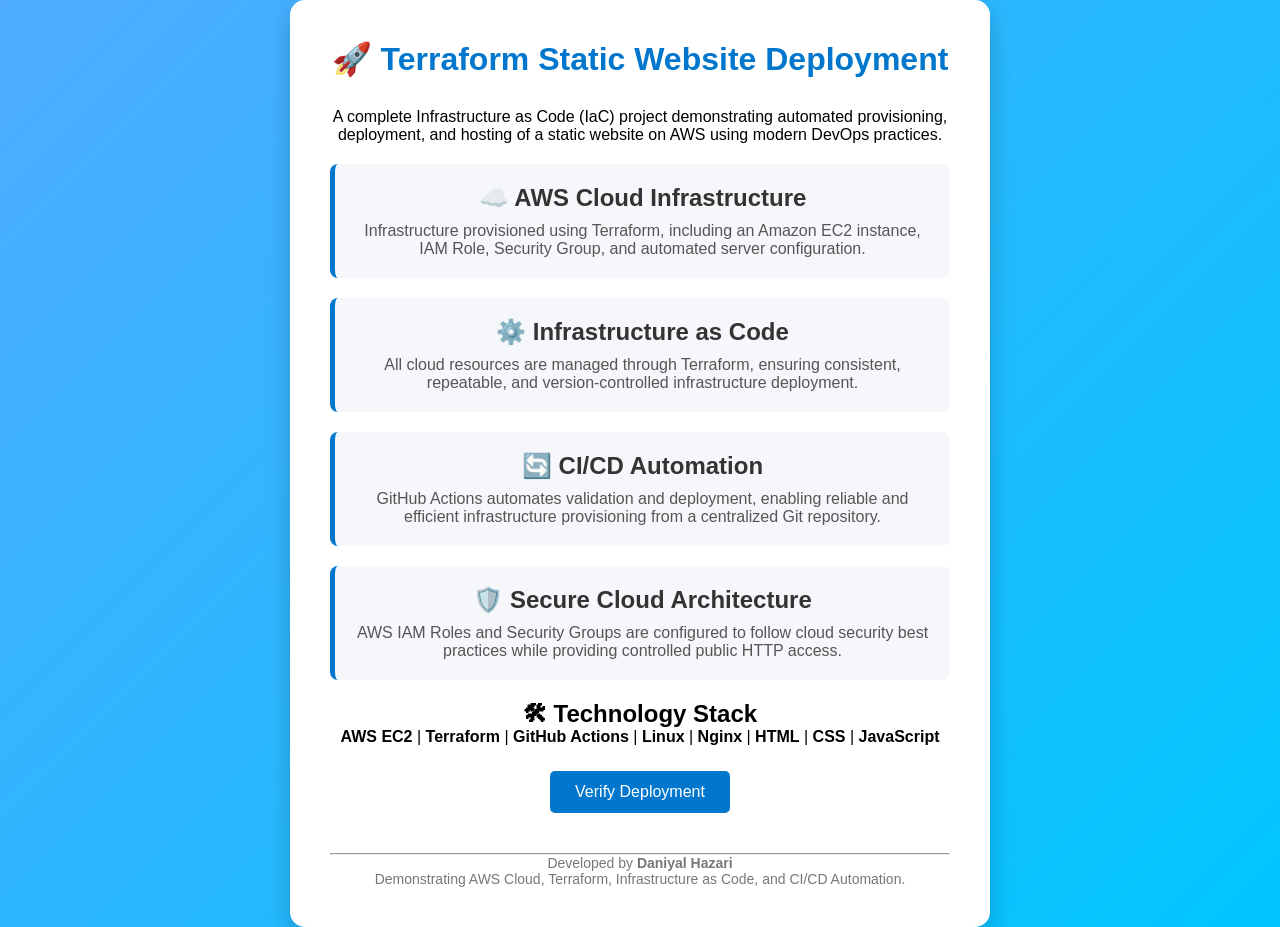
<file: website/index.html>
<!DOCTYPE html>
<html lang="en">
<head>
    <meta charset="UTF-8">
    <meta name="viewport" content="width=device-width, initial-scale=1.0">
    <title>Terraform Static Website Deployment</title>
    <link rel="stylesheet" href="style.css">
</head>
<body>

<div class="container">

    <div class="hero">
        <h1>🚀 Terraform Static Website Deployment</h1>
        <p>
            A complete Infrastructure as Code (IaC) project demonstrating
            automated provisioning, deployment, and hosting of a static website
            on AWS using modern DevOps practices.
        </p>
    </div>

    <div class="cards">

        <div class="card">
            <h2>☁️ AWS Cloud Infrastructure</h2>
            <p>
                Infrastructure provisioned using Terraform, including an
                Amazon EC2 instance, IAM Role, Security Group, and automated
                server configuration.
            </p>
        </div>

        <div class="card">
            <h2>⚙️ Infrastructure as Code</h2>
            <p>
                All cloud resources are managed through Terraform, ensuring
                consistent, repeatable, and version-controlled infrastructure
                deployment.
            </p>
        </div>

        <div class="card">
            <h2>🔄 CI/CD Automation</h2>
            <p>
                GitHub Actions automates validation and deployment, enabling
                reliable and efficient infrastructure provisioning from a
                centralized Git repository.
            </p>
        </div>

        <div class="card">
            <h2>🛡️ Secure Cloud Architecture</h2>
            <p>
                AWS IAM Roles and Security Groups are configured to follow
                cloud security best practices while providing controlled
                public HTTP access.
            </p>
        </div>

    </div>

    <div class="tech-stack">
        <h2>🛠 Technology Stack</h2>

        <p>
            <strong>AWS EC2</strong> |
            <strong>Terraform</strong> |
            <strong>GitHub Actions</strong> |
            <strong>Linux</strong> |
            <strong>Nginx</strong> |
            <strong>HTML</strong> |
            <strong>CSS</strong> |
            <strong>JavaScript</strong>
        </p>
    </div>

    <div class="status-section">

        <button onclick="showMessage()">
            Verify Deployment
        </button>

        <p id="message"></p>

    </div>

    <footer>
        <hr>
        <p>
            Developed by <strong>Daniyal Hazari</strong>
        </p>
        <p>
            Demonstrating AWS Cloud, Terraform, Infrastructure as Code,
            and CI/CD Automation.
        </p>
    </footer>

</div>

<script src="script.js"></script>

</body>
</html>
</file>
<file: website/style.css>
* {
    margin: 0;
    padding: 0;
    box-sizing: border-box;
}

body {
    font-family: Arial, Helvetica, sans-serif;
    background: linear-gradient(135deg, #4facfe, #00c6ff);
    display: flex;
    justify-content: center;
    align-items: center;
    min-height: 100vh;
}

.container {
    width: 90%;
    max-width: 700px;
    text-align: center;
    background: white;
    padding: 40px;
    border-radius: 15px;
    box-shadow: 0 10px 25px rgba(0,0,0,0.2);
}

h1 {
    color: #0077cc;
    margin-bottom: 30px;
}

.card {
    background: #f5f7fa;
    border-left: 5px solid #0077cc;
    padding: 20px;
    margin: 20px 0;
    border-radius: 8px;
}

.card h2 {
    color: #333;
    margin-bottom: 10px;
}

.card p {
    color: #555;
}

button {
    margin-top: 25px;
    padding: 12px 25px;
    border: none;
    border-radius: 5px;
    background: #0077cc;
    color: white;
    font-size: 16px;
    cursor: pointer;
    transition: 0.3s;
}

button:hover {
    background: #005fa3;
}

#message {
    margin-top: 20px;
    font-size: 18px;
    color: green;
    font-weight: bold;
}

footer {
    margin-top: 40px;
    color: #777;
    font-size: 14px;
}
</file>
